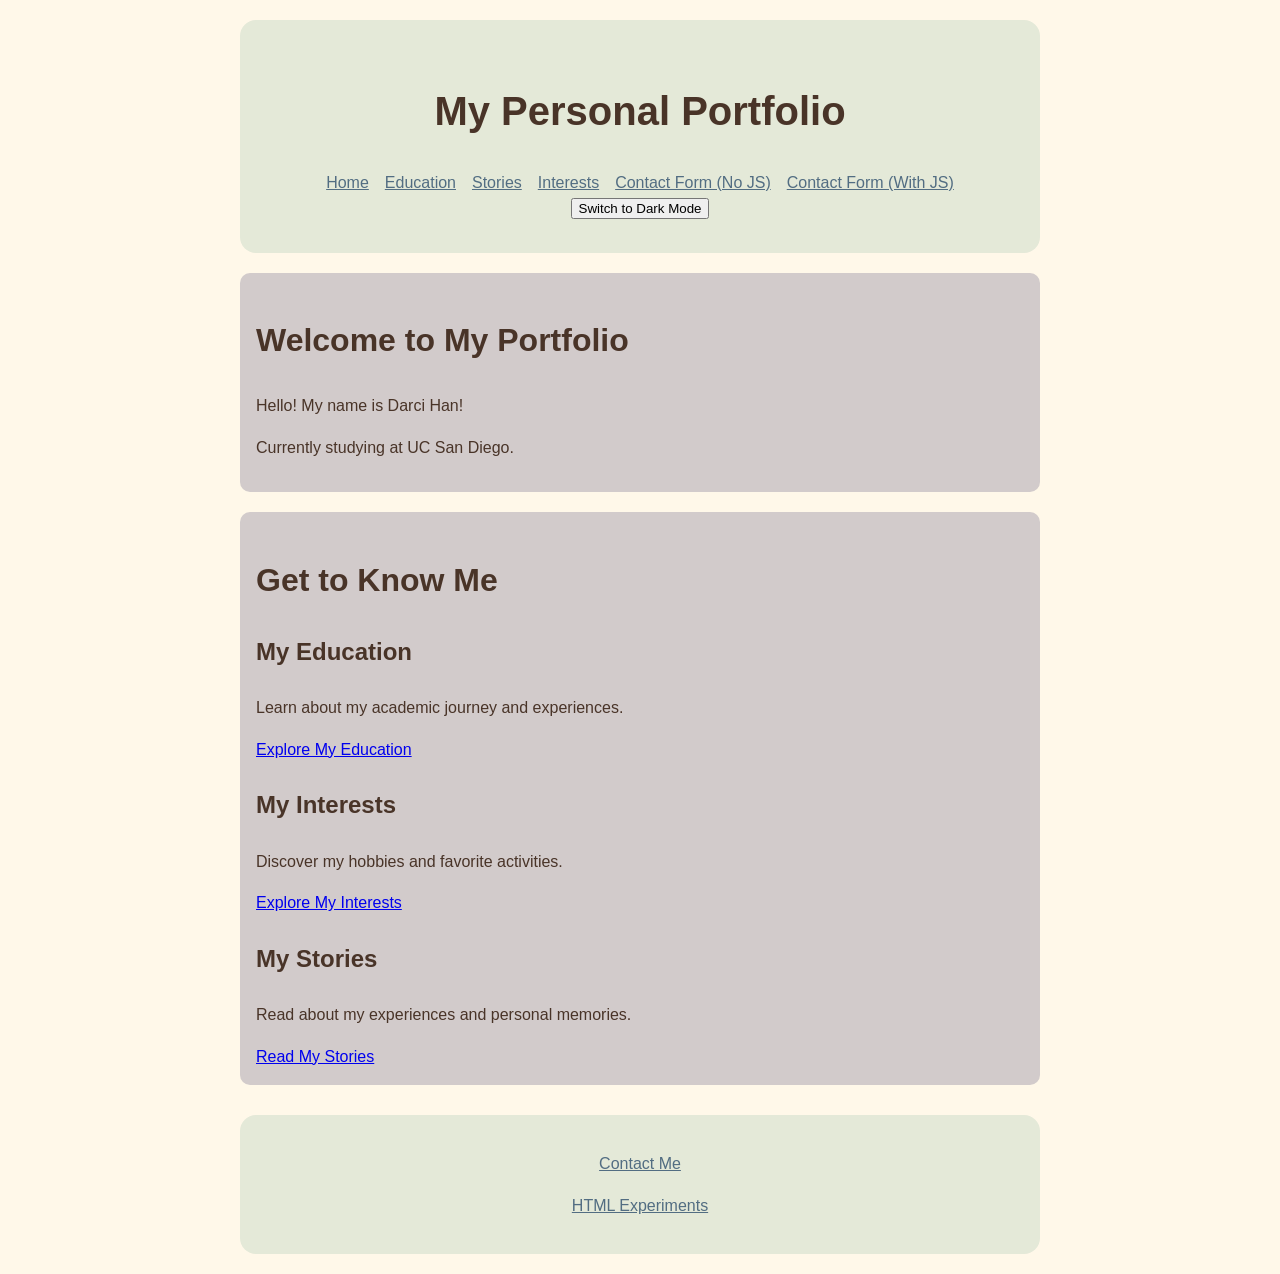
<file: index.html>
<!DOCTYPE html>
<html lang="en">
<head>
    <meta charset="UTF-8">
    <meta name="viewport" content="width=device-width, initial-scale=1.0">
    <title>Home | My Personal Portfolio</title>
    <link rel="icon" href="knitting.jpg" type="image/jpeg">
    <script src="theme.js" defer></script>
<link rel="stylesheet" href="style.css">
</head>
<body>
    <header>
        <h1>My Personal Portfolio</h1>

        <nav aria-label="Main navigation">
            <a href="index.html">Home</a>
            <a href="education.html">Education</a>
            <a href="stories.html">Stories</a>
            <a href="interests.html">Interests</a>

            <a href="form-no-js.html">Contact Form (No JS)</a>
            <a href="form-with-js.html">Contact Form (With JS)</a>
        </nav>

        <button type="button" id="theme-toggle" hidden>
            Switch to Dark Mode
        </button>
    </header>

    <main>
        <section>
            <h2>Welcome to My Portfolio</h2>
            <div>
            <p>
                Hello! My name is Darci Han!
            </p>
            <p>Currently studying at <span>UC San Diego</span>.</p>
            </div>
        </section>

        <section>
            <h2>Get to Know Me</h2>

            <article>
                <h3>My Education</h3>
                <p>Learn about my academic journey and experiences.</p>
                <a href="education.html">Explore My Education</a>
            </article>

            <article>
                <h3>My Interests</h3>
                <p>Discover my hobbies and favorite activities.</p>
                <a href="interests.html">Explore My Interests</a>
            </article>

            <article>
                <h3>My Stories</h3>
                <p>Read about my experiences and personal memories.</p>
                <a href="stories.html">Read My Stories</a>
            </article>
        </section>
    </main>

    <footer>
        <p><a href="contact.html">Contact Me</a></p>
        <p><a href="experiments.html">HTML Experiments</a></p>
    </footer>
</body>
</html>
</file>
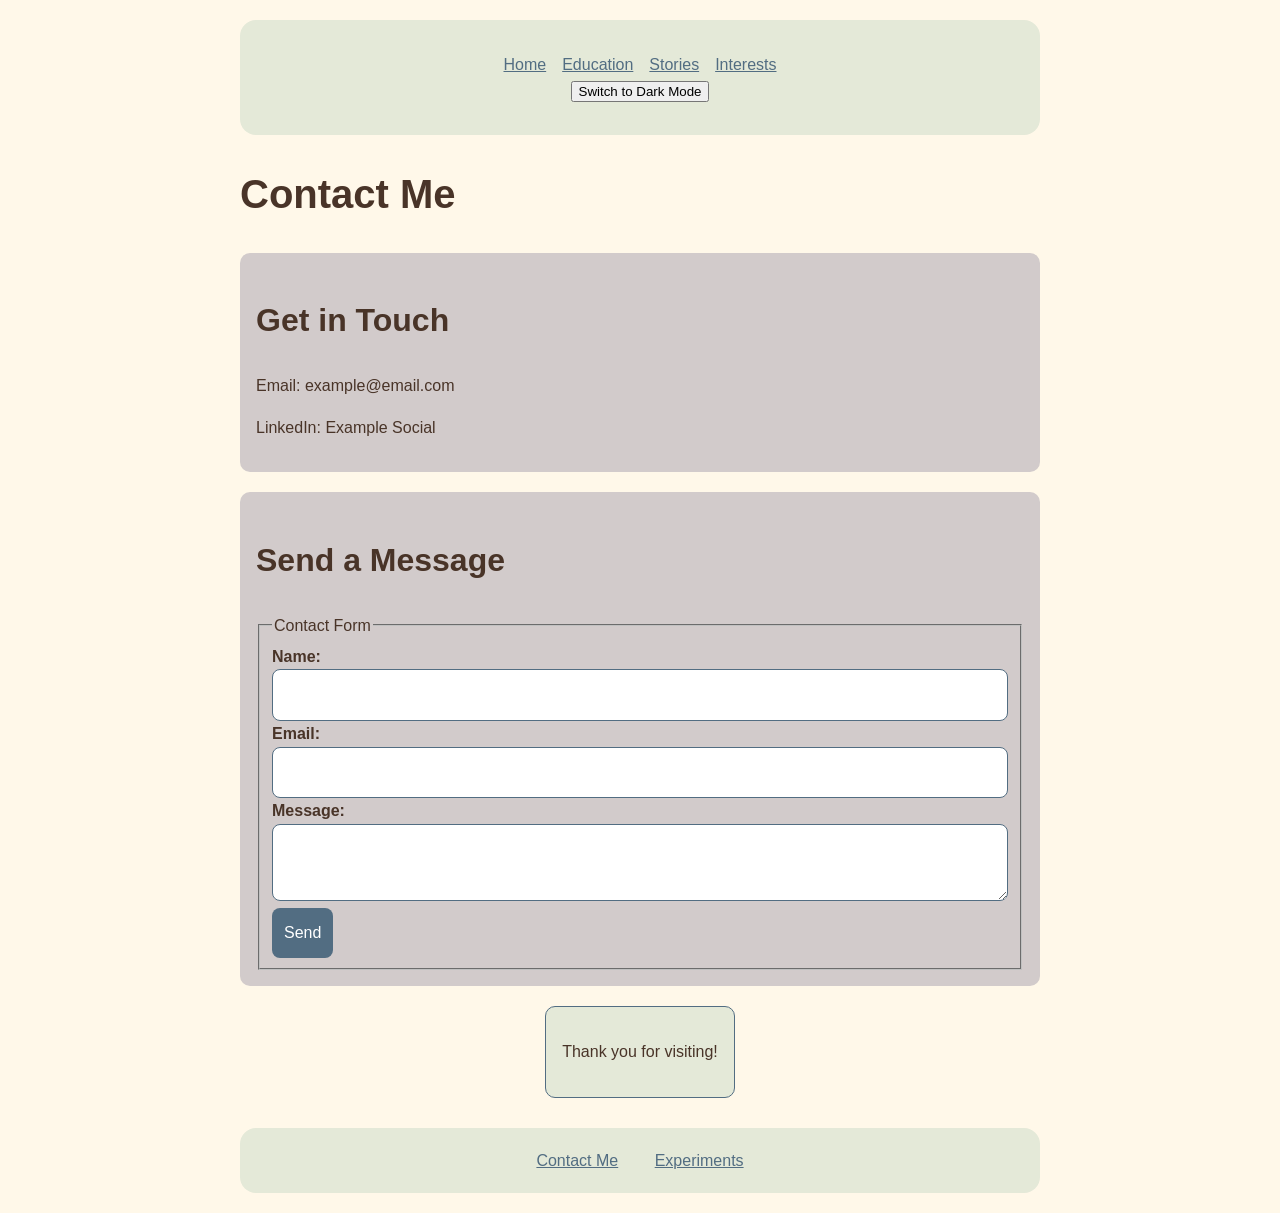
<file: contact.html>
<!DOCTYPE html>
<html lang="en">
<head>
    <meta charset="UTF-8">
    <meta name="viewport" content="width=device-width, initial-scale=1.0">
    <title>Contact Me</title>
   <link rel="stylesheet" href="style.css">
   <script src="theme.js" defer></script>
</head>
<body>
    <header>
        <nav>
            <a href="index.html">Home</a>
            <a href="education.html">Education</a>
            <a href="stories.html">Stories</a>
            <a href="interests.html">Interests</a>
        </nav>

        <button type="button" id="theme-toggle" hidden>
    Switch to Dark Mode
</button>
    </header>

    <main>
        <h1>Contact Me</h1>

        <section>
            <h2>Get in Touch</h2>
            <p>Email: example@email.com</p>
            <p>LinkedIn: Example Social</p>
        </section>

        <section>
            <h2>Send a Message</h2>

            <form>
                <fieldset>
                    <legend>Contact Form</legend>

                    <label for="name">Name:</label>
                    <input type="text" id="name" name="name">
                    <br>

                    <label for="email">Email:</label>
                    <input type="email" id="email" name="email">
                    <br>

                    <label for="message">Message:</label>
                    <textarea id="message" name="message"></textarea>
                    <br>

                    <button type="button">Send</button>
                </fieldset>
            </form>
        </section>

        <dialog open>
            <p>Thank you for visiting!</p>
        </dialog>
    </main>
    

    <footer>
        <a href="contact.html">Contact Me</a>
        <a href="experiments.html">Experiments</a>
    </footer>
</body>
</html>
</file>
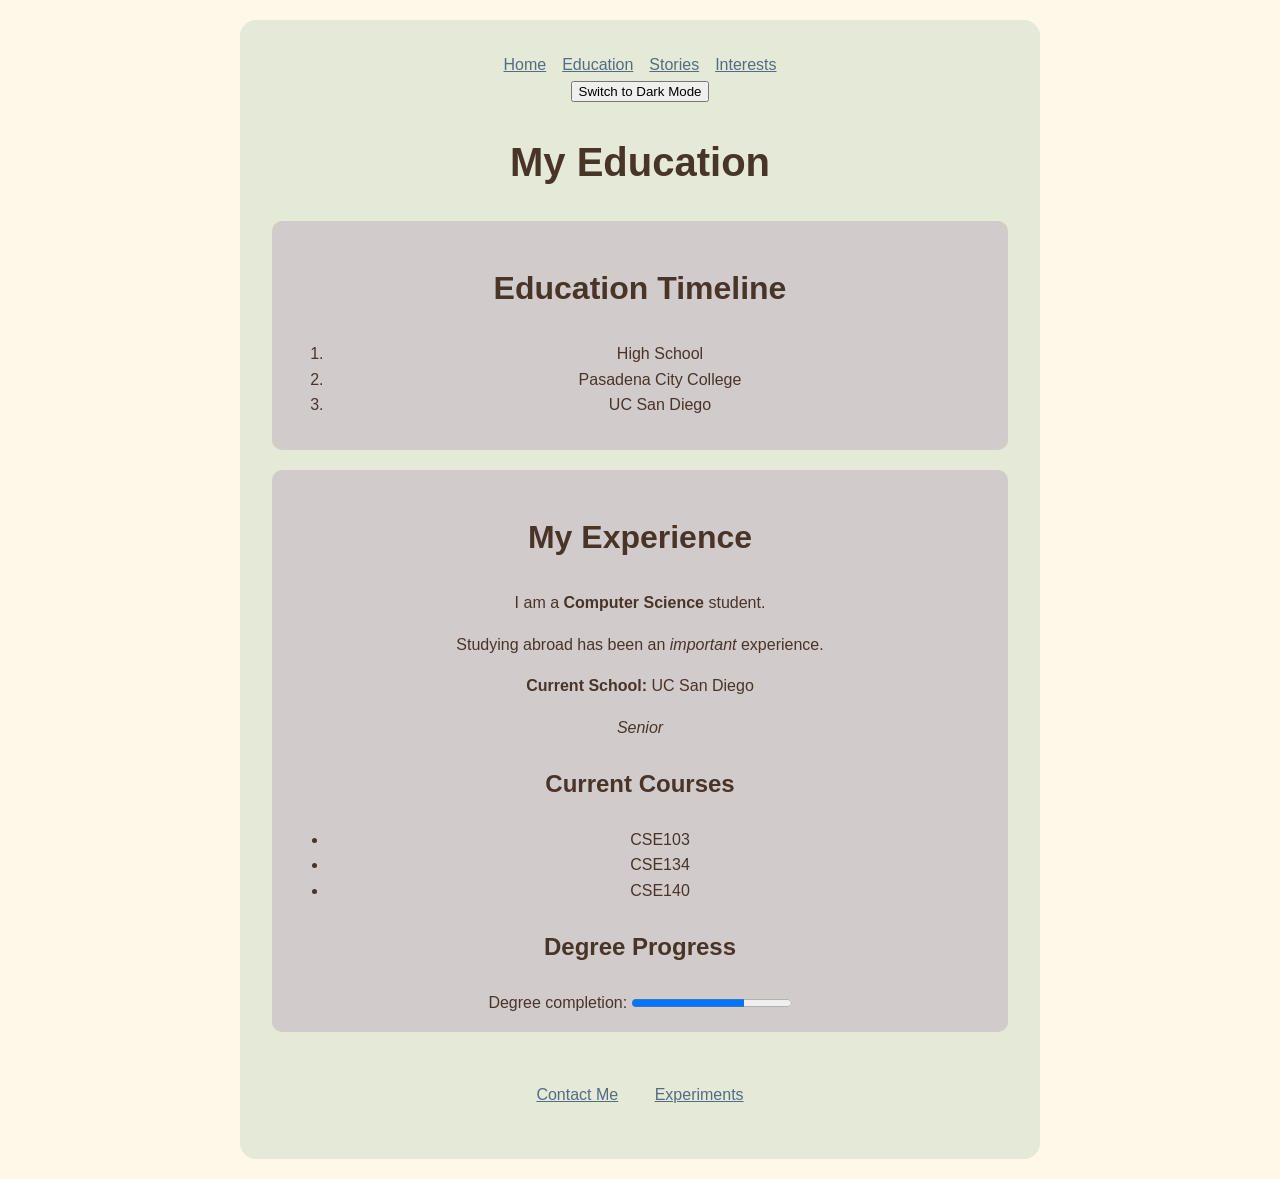
<file: education.html>
<!DOCTYPE html>
<html lang="en">
<head>
    <meta charset="UTF-8">
    <meta name="viewport" content="width=device-width, initial-scale=1.0">
    <title>My Education</title>
    <link rel="stylesheet" href="style.css">
    <script src="theme.js" defer></script>
</head>
<body>
    <header>
        <nav>
            <a href="index.html">Home</a>
            <a href="education.html">Education</a>
            <a href="stories.html">Stories</a>
            <a href="interests.html">Interests</a>
        </nav>

        <button type="button" id="theme-toggle" hidden>
    Switch to Dark Mode
</button
    </header>

<main>
    <h1>My Education</h1>

    <section>
        <h2>Education Timeline</h2>
        <ol>
            <li>High School</li>
            <li>Pasadena City College</li>
            <li>UC San Diego</li>
        </ol>
    </section>

    <section>
        <h2>My Experience</h2>
    <p>I am a <strong>Computer Science</strong> student.</p>
    <p>Studying abroad has been an <em>important</em> experience.</p>
    <p><b>Current School:</b> UC San Diego</p>
    <p><i>Senior</i></p>

    <h3>Current Courses</h3>
    <ul>
        <li>CSE103</li>
        <li>CSE134</li>
        <li>CSE140</li>
    </ul>

    <h3>Degree Progress</h3>
    <label for="degree-progress">Degree completion:</label>
    <progress id="degree-progress" value="70" max="100">70%</progress>
    </section>
</main>
<footer>
        <a href="contact.html">Contact Me</a>
        <a href="experiments.html">Experiments</a>
    </footer>
</body>
</html>
</file>
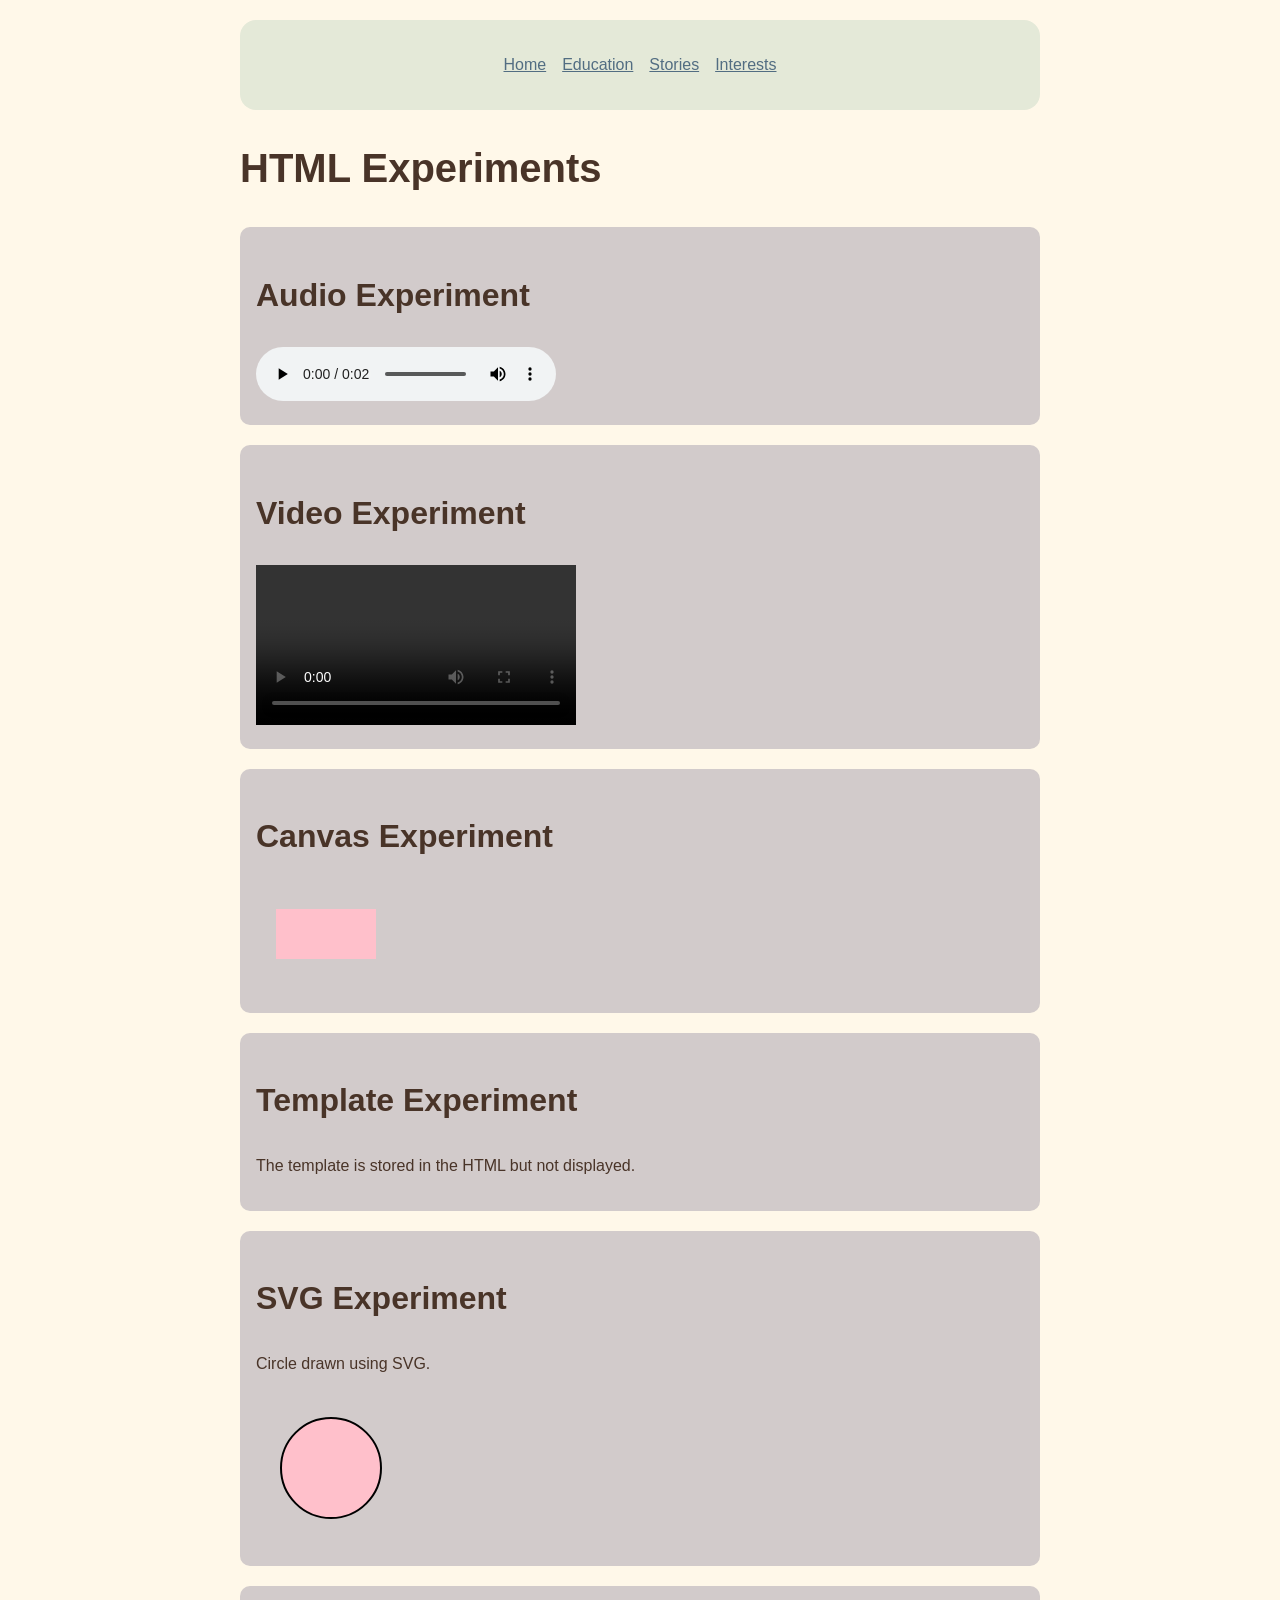
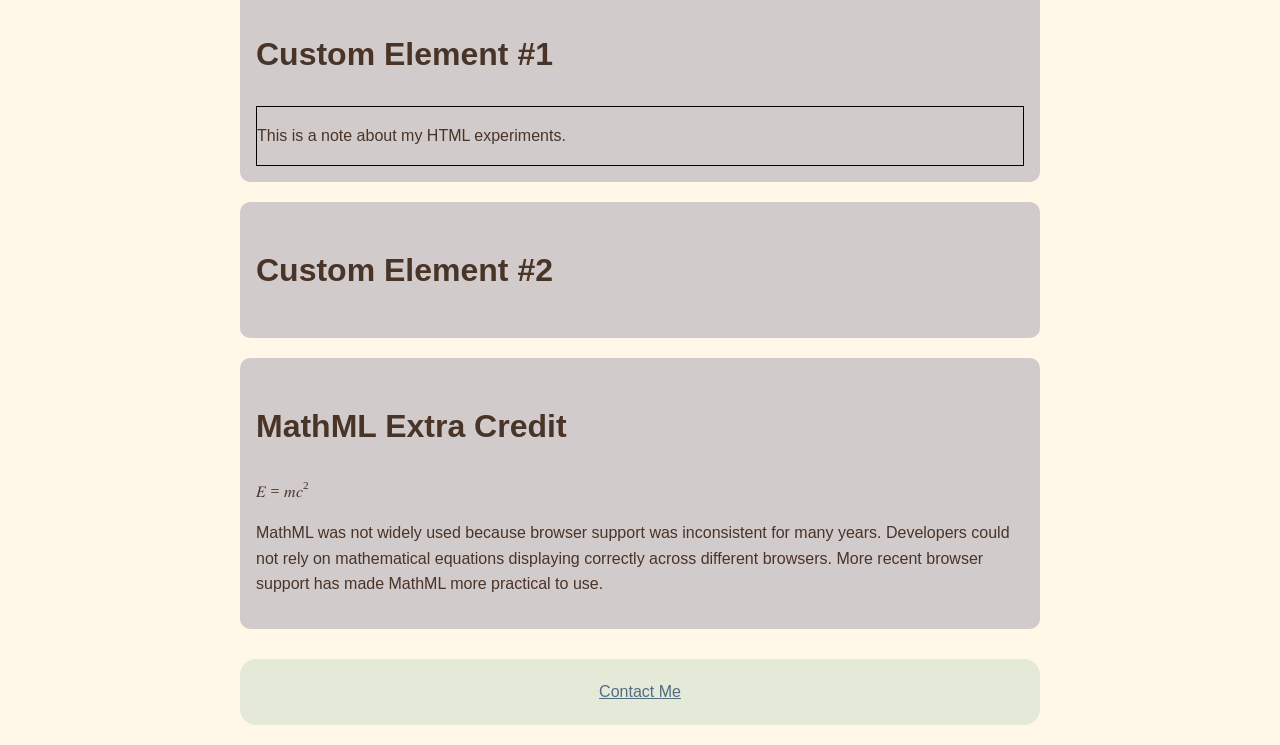
<file: experiments.html>
<!DOCTYPE html>
<html lang="en">
<head>
    <meta charset="UTF-8">
    <meta name="viewport" content="width=device-width, initial-scale=1.0">
    <title>HTML Experiments</title>
   
<link rel="stylesheet" href="style.css">
</head>
<body>
    <header>
        <nav>
            <a href="index.html">Home</a>
            <a href="education.html">Education</a>
            <a href="stories.html">Stories</a>
            <a href="interests.html">Interests</a>
        </nav>
    </header>

    <main>
        <noscript>
    <p>JavaScript is disabled. The canvas and console experiments may not work.</p>
        </noscript>
        <h1>HTML Experiments</h1>

        <section>
            <h2>Audio Experiment</h2>
            <audio controls>
                <source src="audio.mp3" type="audio/mpeg">
                Your browser does not support audio.
            </audio>
        </section>

        <section>
            <h2>Video Experiment</h2>
            <video controls width="320">
                <source src="video.mp4" type="video/mp4">
                Your browser does not support video.
            </video>
        </section>

        <section>
    <h2>Canvas Experiment</h2>

    <canvas id="myCanvas" width="200" height="100">
    </canvas>

    <script>
        const canvas = document.getElementById("myCanvas");
        const ctx = canvas.getContext("2d");
        ctx.fillStyle = "pink";
        ctx.fillRect(20, 20, 100, 50);
    </script>
</section>

        <section>
            <h2>Template Experiment</h2>
            <template id="story-template">
                <article>
                    <h3>Story Title</h3>
                    <p>Story content.</p>
                </article>
            </template>
            <p>The template is stored in the HTML but not displayed.</p>
        </section>

        <section>
    <h2>SVG Experiment</h2>
    <p>Circle drawn using SVG.</p>

    <svg width="150" height="150" xmlns="http://www.w3.org/2000/svg">
        <circle cx="75" cy="75" r="50" fill="pink" stroke="black" stroke-width="2"/>
    </svg>
</section>
    <section>
    <h2>Custom Element #1</h2>
    <study-note>
        <p>This is a note about my HTML experiments.</p>
    </study-note>
</section>


<section>
    <h2>Custom Element #2</h2>
    <hello-message></hello-message>
</section>

<section>
    <h2>MathML Extra Credit</h2>

    <math xmlns="http://www.w3.org/1998/Math/MathML">
        <mi>E</mi>
        <mo>=</mo>
        <mi>m</mi>
        <msup>
            <mi>c</mi>
            <mn>2</mn>
        </msup>
    </math>

    <p>
        MathML was not widely used because browser support
        was inconsistent for many years. Developers could not
        rely on mathematical equations displaying correctly
        across different browsers. More recent browser support
        has made MathML more practical to use.
    </p>
</section>
    </main>

    

    <footer>
        <a href="contact.html">Contact Me</a>
    </footer>
    <script>
    class HelloMessage extends HTMLElement {
        connectedCallback() {
            console.log("Hello World!");
        }
    }
    customElements.define("hello-message", HelloMessage);
</script>
</body>
</html>
</file>
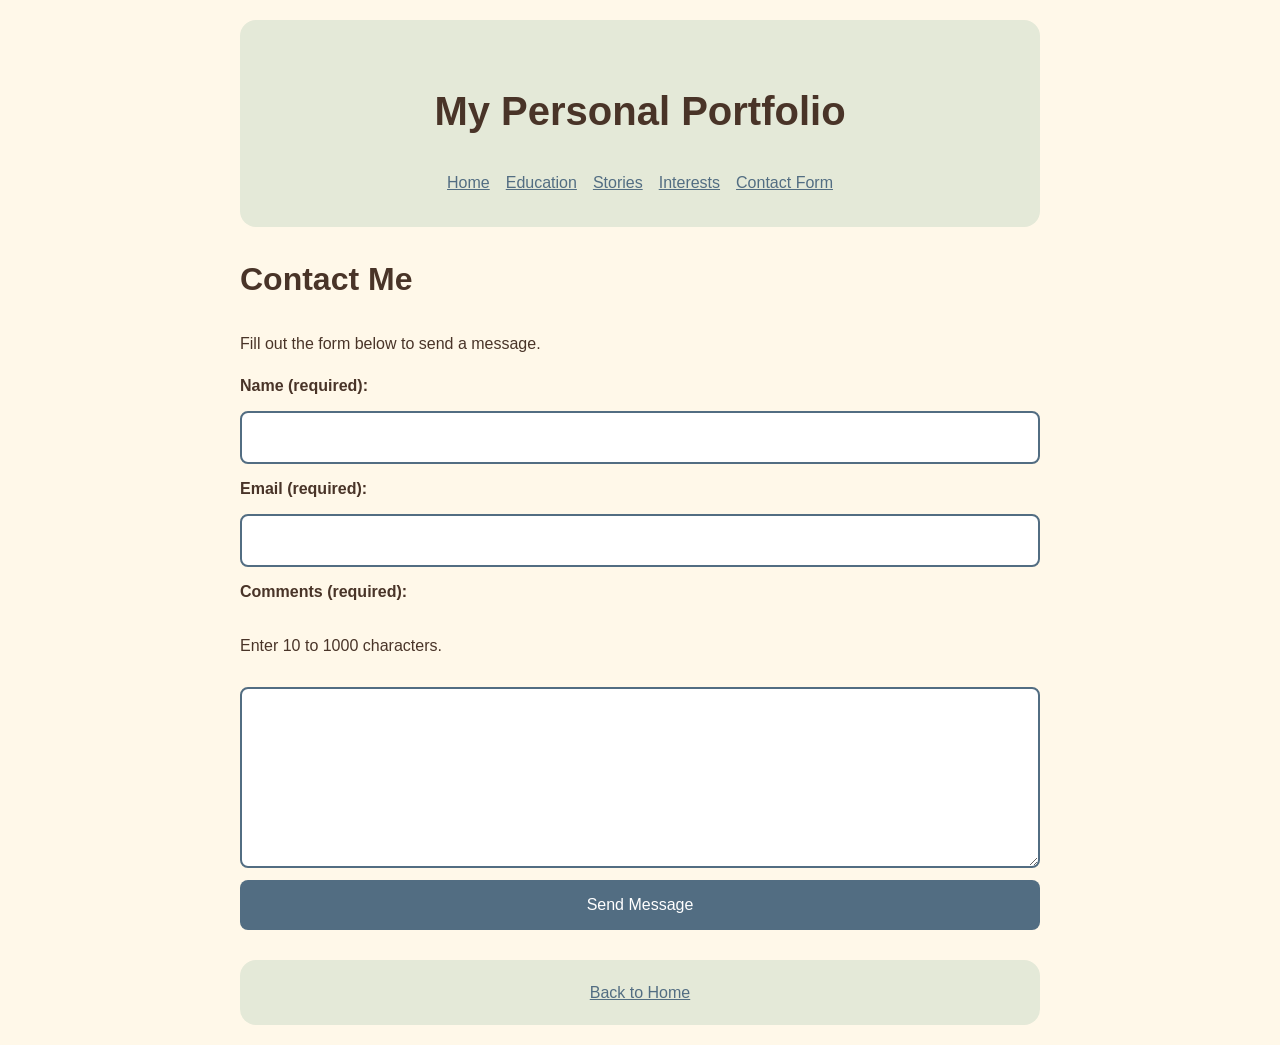
<file: form-no-js.html>
<!DOCTYPE html>
<html lang="en">
<head>
    <meta charset="UTF-8">
    <meta name="viewport" content="width=device-width, initial-scale=1.0">
    <title>Contact Form</title>
    <link rel="stylesheet" href="style.css">
</head>
<body>
    <header>
        <h1>My Personal Portfolio</h1>
        <nav>
            <a href="index.html">Home</a>
            <a href="education.html">Education</a>
            <a href="stories.html">Stories</a>
            <a href="interests.html">Interests</a>
            <a href="form-no-js.html">Contact Form</a>
        </nav>
    </header>

    <main>
        <h2>Contact Me</h2>
        <p>Fill out the form below to send a message.</p>

        
<form action="https://httpbin.org/post" method="post">

    <label for="name">Name (required):</label>
    <input type="text" id="name" name="name"
           autocomplete="name" required
           minlength="1" maxlength="100">

    <label for="email">Email (required):</label>
    <input type="email" id="email" name="email"
           autocomplete="email" required>

    <label for="comments">Comments (required):</label>
    <p id="comments-help">Enter 10 to 1000 characters.</p>
    <textarea id="comments" name="comments"
              rows="6" required
              minlength="10" maxlength="1000"
              aria-describedby="comments-help"></textarea>

    <input type="hidden" name="possible_bot" value="true">

    <button type="submit">Send Message</button>

</form>

    </main>

    <footer>
        <a href="index.html">Back to Home</a>
    </footer>
</body>
</html>
</file>
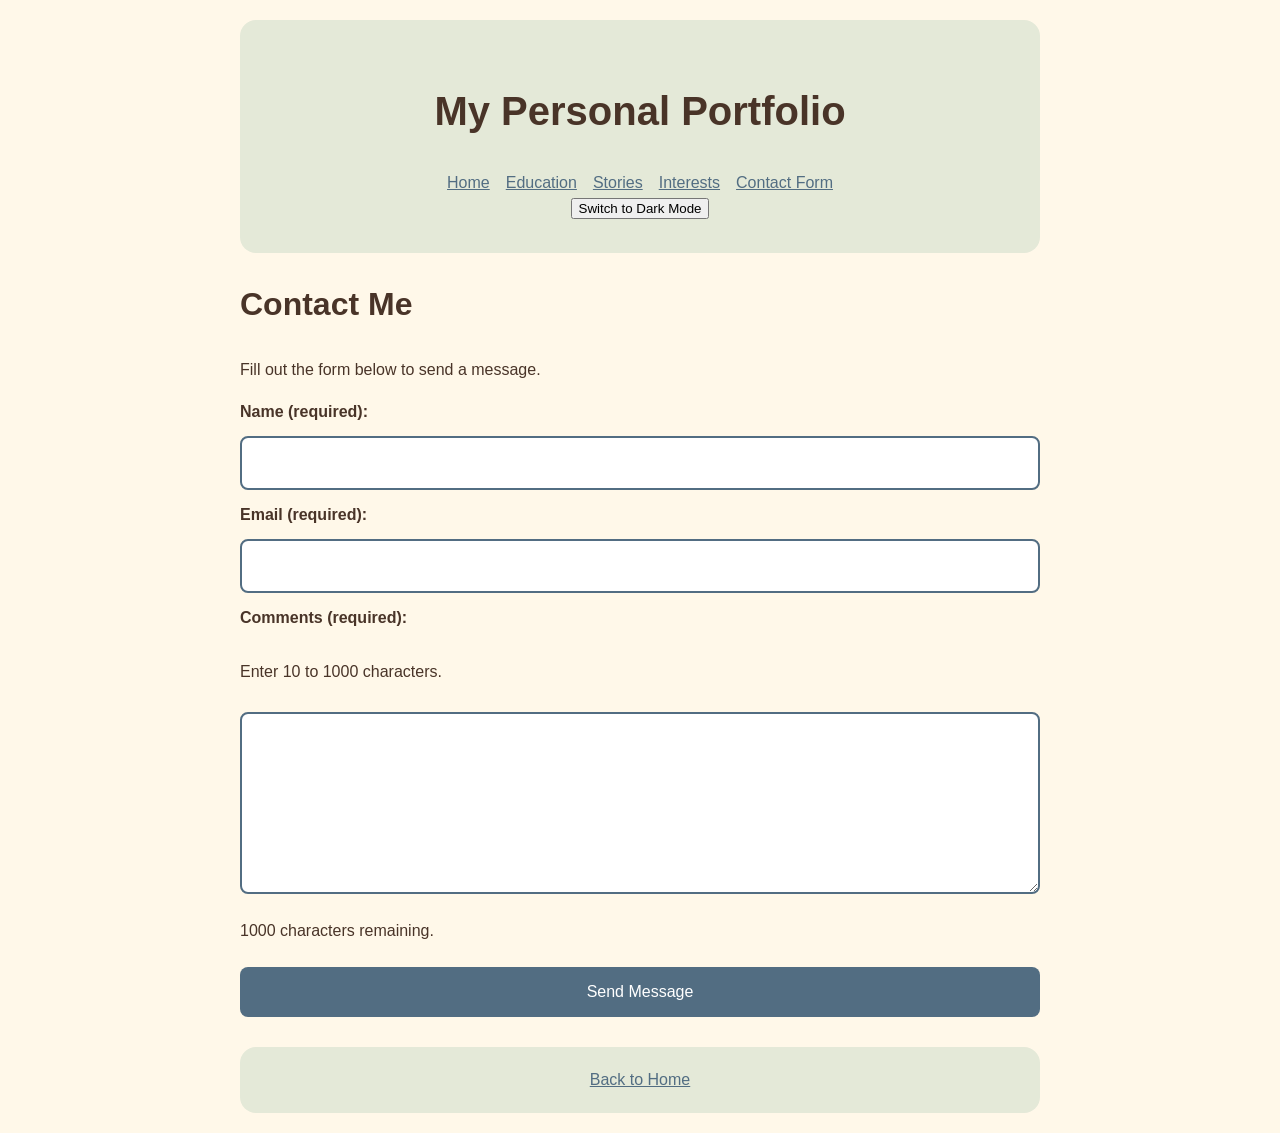
<file: form-with-js.html>
<!DOCTYPE html>
<html lang="en">
<head>
    <meta charset="UTF-8">
    <meta name="viewport" content="width=device-width, initial-scale=1.0">
    <title>Contact Form</title>
    <link rel="stylesheet" href="style.css">
    <script src="form.js" defer></script>
    <script src="theme.js" defer></script>
</head>
<body>
    <header>
        <h1>My Personal Portfolio</h1>
        <nav>
            <a href="index.html">Home</a>
            <a href="education.html">Education</a>
            <a href="stories.html">Stories</a>
            <a href="interests.html">Interests</a>
            <a href="form-no-js.html">Contact Form</a>
        </nav>

        <button type="button" id="theme-toggle" hidden>
    Switch to Dark Mode
</button>
    </header>

    <main>
        <h2>Contact Me</h2>
        <p>Fill out the form below to send a message.</p>

        
<form action="https://httpbin.org/post" method="post">

    <label for="name">Name (required):</label>
    <input type="text" id="name" name="name"
           autocomplete="name" required
           minlength="1" maxlength="100" aria-describedby="name-error">
    <p id="name-error" hidden></p>

    <label for="email">Email (required):</label>
    <input type="email" id="email" name="email"
           autocomplete="email" required aria-describedby="email-error">
     <p id="email-error" hidden></p>

    <label for="comments">Comments (required):</label>
    <p id="comments-help">Enter 10 to 1000 characters.</p>
    <textarea id="comments" name="comments"
              rows="6" required
              minlength="10" maxlength="1000"
              aria-describedby="comments-help comments-error"></textarea>
    <p id="comments-error" hidden></p>
    


    <output id="form-errors" aria-live="polite" hidden></output>

    <output id="form-info" aria-live="polite" hidden></output>

    <input type="hidden" name="possible_bot" value="true">

    <input type="hidden" id="form-history" name="form-errors">

    <button type="submit">Send Message</button>

</form>

    </main>

    <footer>
        <a href="index.html">Back to Home</a>
    </footer>
</body>
</html>
</file>
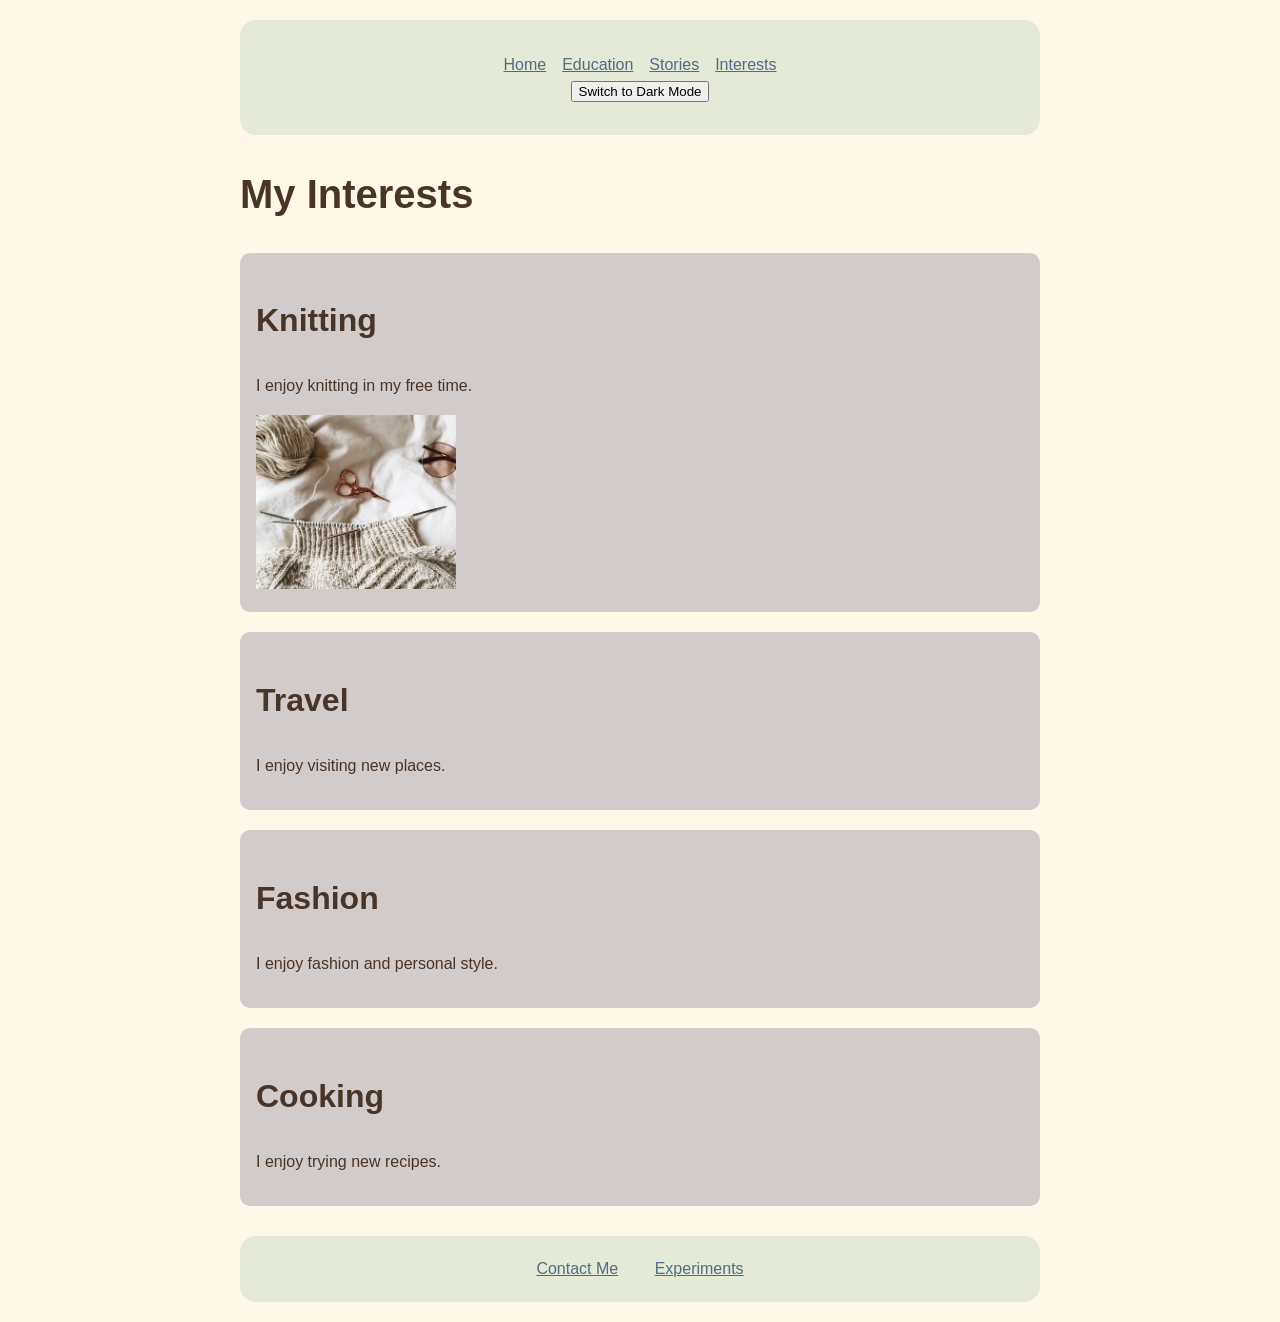
<file: interests.html>
<!DOCTYPE html>
<html lang="en">
<head>
    <meta charset="UTF-8">
    <meta name="viewport" content="width=device-width, initial-scale=1.0">
    <title>My Interests</title>
    <link rel="stylesheet" href="style.css">
    <script src="theme.js" defer></script>
</head>
<body>
    <header>
        <nav>
            <a href="index.html">Home</a>
            <a href="education.html">Education</a>
            <a href="stories.html">Stories</a>
            <a href="interests.html">Interests</a>
        </nav>

        <button type="button" id="theme-toggle" hidden>
    Switch to Dark Mode
</button>
    </header>

    <main>
        <h1>My Interests</h1>

        <section>
            <h2>Knitting</h2>
            <p>I enjoy knitting in my free time.</p>
            <picture>
                <source srcset="knitting.webp" type="image/webp">
                <img src="knitting.jpg" alt="A knitted project" width="200">
            </picture>
        </section>

        <section>
            <h2>Travel</h2>
            <p>I enjoy visiting new places.</p>
        </section>

        <section>
            <h2>Fashion</h2>
            <p>I enjoy fashion and personal style.</p>
        </section>

        <section>
            <h2>Cooking</h2>
            <p>I enjoy trying new recipes.</p>
        </section>
    </main>

    <footer>
        <a href="contact.html">Contact Me</a>
        <a href="experiments.html">Experiments</a>
    </footer>
</body>
</html>
</file>
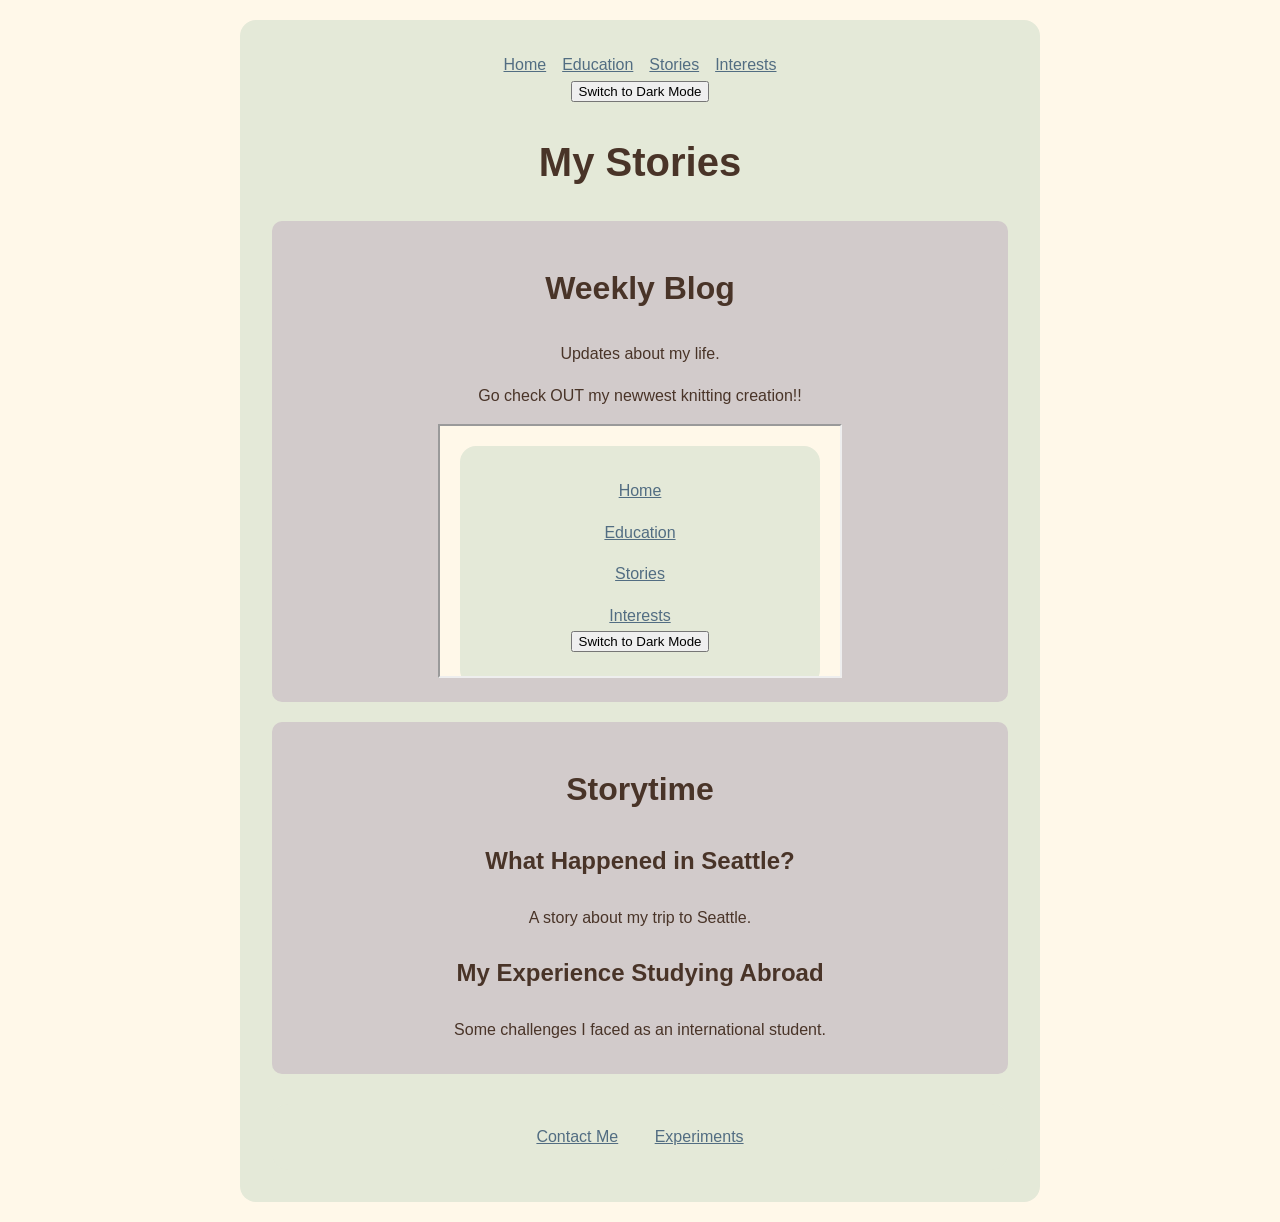
<file: stories.html>
<!DOCTYPE html>
<html lang="en">
<head>
    <meta charset="UTF-8">
    <meta name="viewport" content="width=device-width, initial-scale=1.0">
    <title>My Stories</title>
    <link rel="stylesheet" href="style.css">
    <script src="theme.js" defer></script>
</head>
<body>
    <header>
        <nav>
            <a href="index.html">Home</a>
            <a href="education.html">Education</a>
            <a href="stories.html">Stories</a>
            <a href="interests.html">Interests</a>
        </nav>

        <button type="button" id="theme-toggle" hidden>
    Switch to Dark Mode
</button
    </header>

    <main>
        <h1>My Stories</h1>

        <section>
            <h2>Weekly Blog</h2>
            <p>Updates about my life.</p>
            <p>Go check OUT my newwest knitting creation!!</p>
            <iframe src="interests.html" title="My Interests Page" width="400" height="250"></iframe>
        </section>

        <section>
            <h2>Storytime</h2>

            <article>
                <h3>What Happened in Seattle?</h3>
                <p>A story about my trip to Seattle.</p>
            </article>

            <article>
                <h3>My Experience Studying Abroad</h3>
                <p>Some challenges I faced as an international student.</p>
            </article>
        </section>
    </main>

    <footer>
        <a href="contact.html">Contact Me</a>
        <a href="experiments.html">Experiments</a>
    </footer>
</body>
</html>
</file>
<file: style.css>
:root {
    --text-color: #493428;
    --background-color: #fff8e9;
    --header-color: #e4e9d8;
    --link-color: #526D82;
    --section-color: #d2cbcb;
    --input-color: #ffffff;
    --main-font: "Arial Rounded MT Bold", sans-serif;

}

   /* Homework 4 - Part 4 (Dark Theme) */

[data-theme="dark"] {
    --text-color: #f5eadb;
    --background-color: #25201e;
    --header-color: #39312d;
    --link-color: #b5d4ef;
    --section-color: #453b36;
    --input-color: #342d29;
}

body {
    font-family: var(--main-font);
    color: var(--text-color);
    background-color: var(--background-color);
    line-height: 1.6;

    max-width: 800px;
    margin: 0 auto;
    padding: 20px;
}

header {
    background-color: var(--header-color);
    padding: 2rem;
    border-radius: 16px;
    text-align: center;
}

nav {
    display: flex;
    justify-content: center;
    gap: 1em;
}

/* Targets links inside the navigation */
nav a {
    color: var(--link-color);
}

a:hover {
    color: var(--text-color);
}

a:focus,
button:focus,
input:focus,
textarea:focus {
    outline: 3px solid var(--link-color);
    outline-offset: 3px;
}
/* Targets sections directly inside main */
main > section {
   background-color: var(--section-color);
   padding: 1rem;
    border-radius: 10px;
     margin-bottom: 20px;
      margin-top: 20px;
}

h1 {
    font-size: 2.5rem;
}

h2 {
    font-size: 2rem;
}

h3 {
    font-size: 1.5rem;
}

footer {
    background-color: var(--header-color);
    padding: 20px;
    margin-top: 30px;
    border-radius: 16px;
    text-align: center;
}

footer a {
    color: var(--link-color);
    margin: 1em;
}

study-note {
    display: block;
    border: 1px solid black;
}

@media (max-width: 600px) {
    nav {
        flex-direction: column;
        align-items: center;
    }
}

/* Targets the email input in the contact form */
input[type="email"] {
    background-color: var(--header-color);
    border: 1px solid var(--link-color);
    border-radius: 5px;
}

dialog {
    position: static;
    margin: 20px auto;
    border: 1px solid var(--link-color);
    border-radius: 10px;
    background-color: var(--header-color);
    color: var(--text-color);
}

/* Homework 4 - Contact Form */

form {
    display: grid;
    gap: 0.75rem;
}

form label {
    font-weight: bold;
}

form input:not([type="hidden"]),
form textarea {
    box-sizing: border-box;
    width: 100%;
    padding: 0.75rem;
    border: 1px solid var(--link-color);
    border-radius: 8px;
    font: inherit;
    background-color: var(--input-color);
    color: var(--text-color);
}

form button {
    padding: 0.75rem;
    background-color: var(--link-color);
    color: white;
    border: none;
    border-radius: 8px;
    font: inherit;
    cursor: pointer;
}

form button:hover {
    background-color: var(--text-color);
}


/* Homework 4 - Part 2 */

form input:required,
form textarea:required {
    border-width: 2px;
}

form input:user-invalid,
form textarea:user-invalid {
    border-color: #b3261e;
    background-color: #fff0f0;
}

form input:user-valid,
form textarea:user-valid {
    border-color: #347854;
}

/* Homework 4 - Part 3 (Comment Warnings) */

#form-info {
    display: block;
    margin: 0.75rem 0;
}

#form-info.near-limit {
    color: #9b321e;
    font-weight: bold;
}

#form-info[hidden] {
    display: none;
}
</file>
